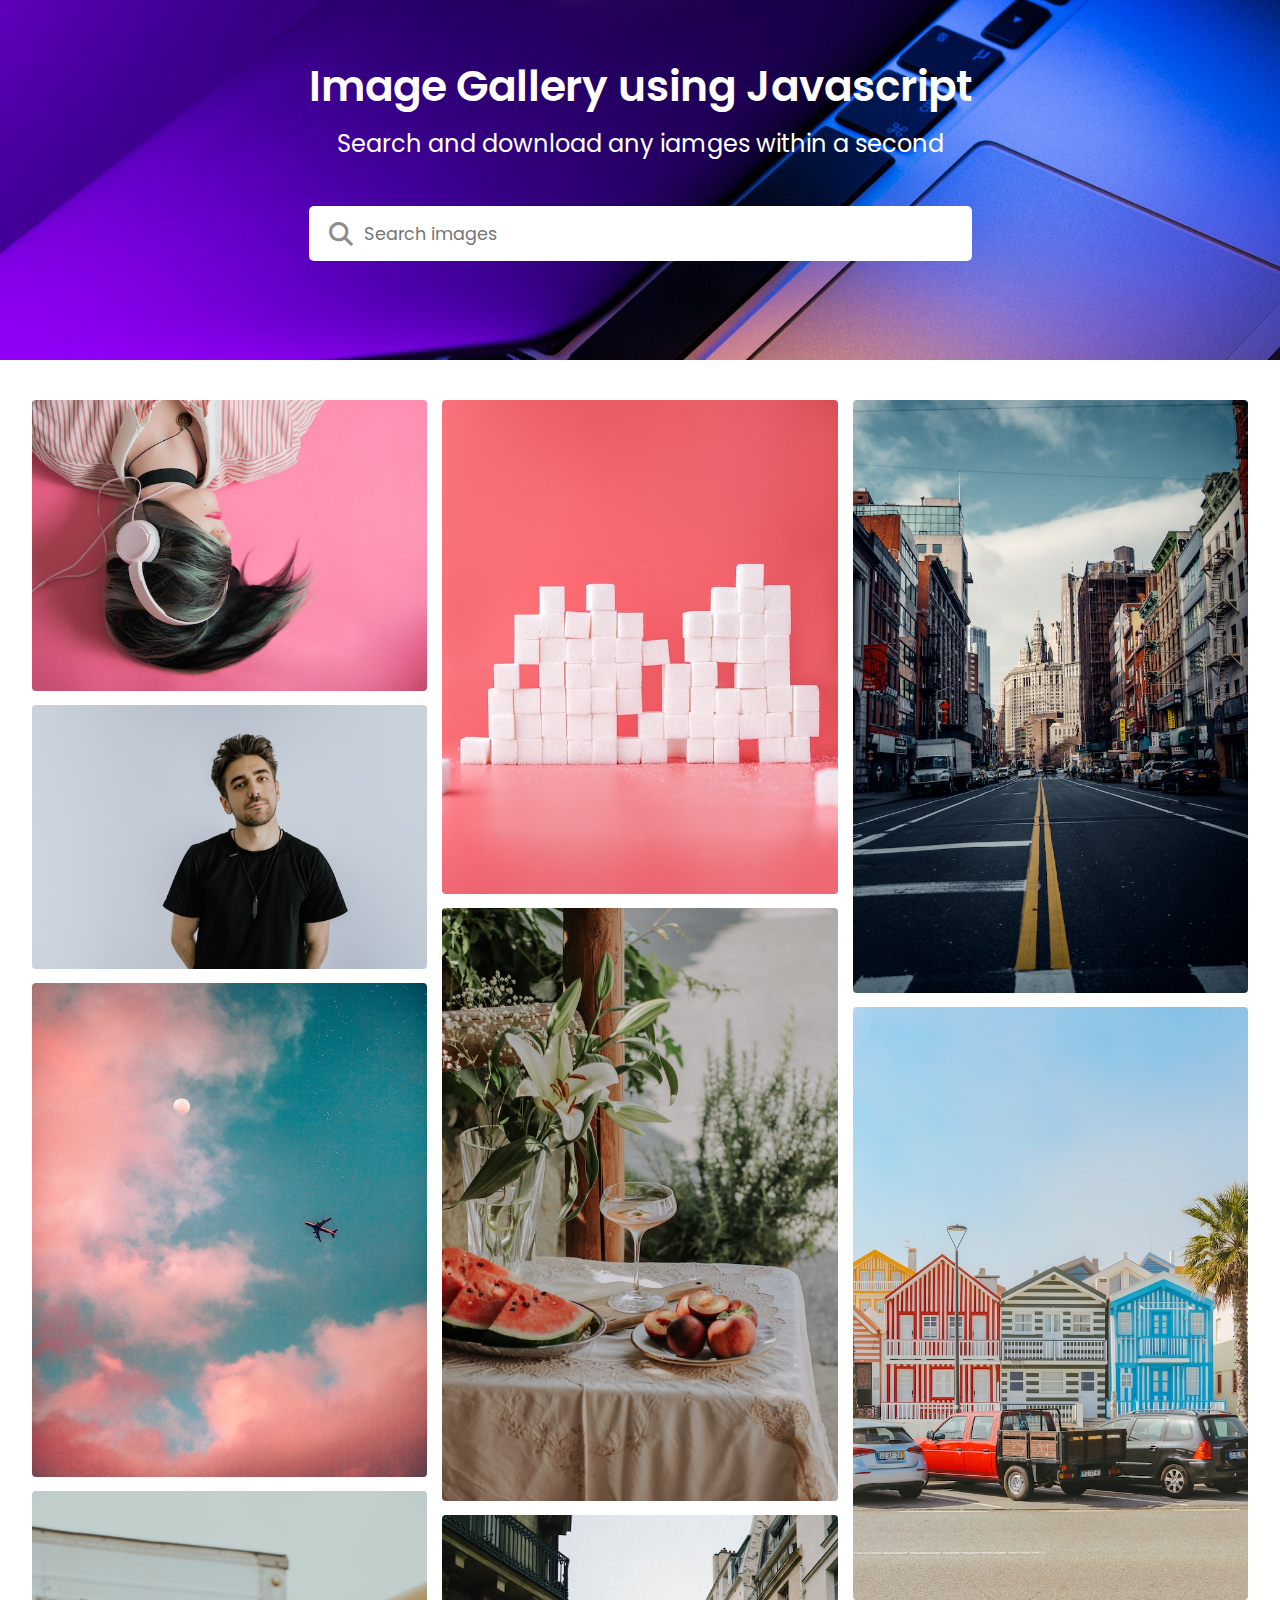
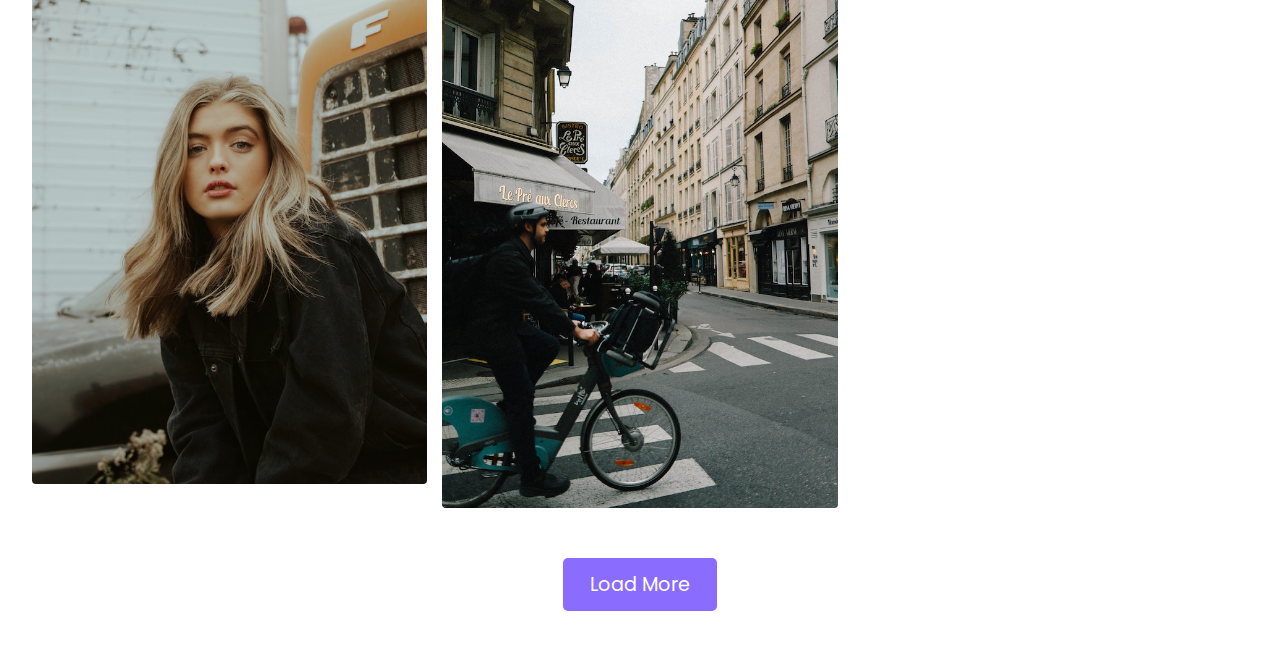
<file: index.html>
<!DOCTYPE html>
<html lang="en">
<head>
      <meta charset="UTF-8">
      <title>Photo Gallery</title>
      <meta name="viewport" content="width=device-width, initial-scale=1.0">
      <link rel="stylesheet" href="styles.css">
      <!-- icons link -->
     <link rel="stylesheet" href="https://cdnjs.cloudflare.com/ajax/libs/font-awesome/6.4.0/css/all.min.css">
     <script src="script.js" defer></script>
</head>
<body>
      <div class="lightbox">
            <div class="wrapper">
                  <header>
                        <div class="photographer">
                              <i class="fa fa-camera"></i>
                              <span>Maria Loznevaya</span>
                             
                        </div>
                        <div class="buttons">
                              <i class="fa-sharp fa-solid fa-download"></i>
                              <i class="fa fa-xmark"></i>
                        </div>  
                  </header>
                  <div class="preview-img">
                        <div class="img"><img src="images/img-3.jpg" alt="preview-img"></div>
                  </div>
            </div>
      </div>


      <section class="search" >
            <img src="images/search-img.jpg" alt="">
            <div class="content">
                  <h1>Image Gallery using Javascript</h1>
                  <p>Search and download any iamges within a second</p>
                  <div class="search-box">
                        <i class="fas fa-search"></i>
                        <input type="text" placeholder="Search images" name="" id="">
                  </div>
            </div>
      </section>

      <section class="gallery">
            <ul class="images">
                  <li class="card"><img src="images/img-1.jpg" alt="img`">
                  <div class="details"> 
                        <div class="photographer">
                              <i class="fa fa-camera"></i>
                              <span>Maria Loznevaya</span>
                             
                        </div>

                        <button><i class="fa-sharp fa-solid fa-download"></i></button>
                  </div>
                  </li>
                  <li class="card"><img src="images/img-2.jpg" alt="img`"></li>
                  <li class="card"><img src="images/img-3.jpg" alt="img`"></li>
                  <li class="card"><img src="images/img-4.jpg" alt="img`"></li>
                  <li class="card"><img src="images/img-5.jpg" alt="img`"></li>
                  <li class="card"><img src="images/img-6.jpg" alt="img`"></li>
                  <li class="card"><img src="images/img-7.jpg" alt="img`"></li>
                  <li class="card"><img src="images/img-8.jpg" alt="img`"></li>
                  <li class="card"><img src="images/img-9.jpg" alt="img`"></li>
            </ul>
            <button class="load-more">Load More </button>
      </section>
      


    
</body>
</html>
</file>
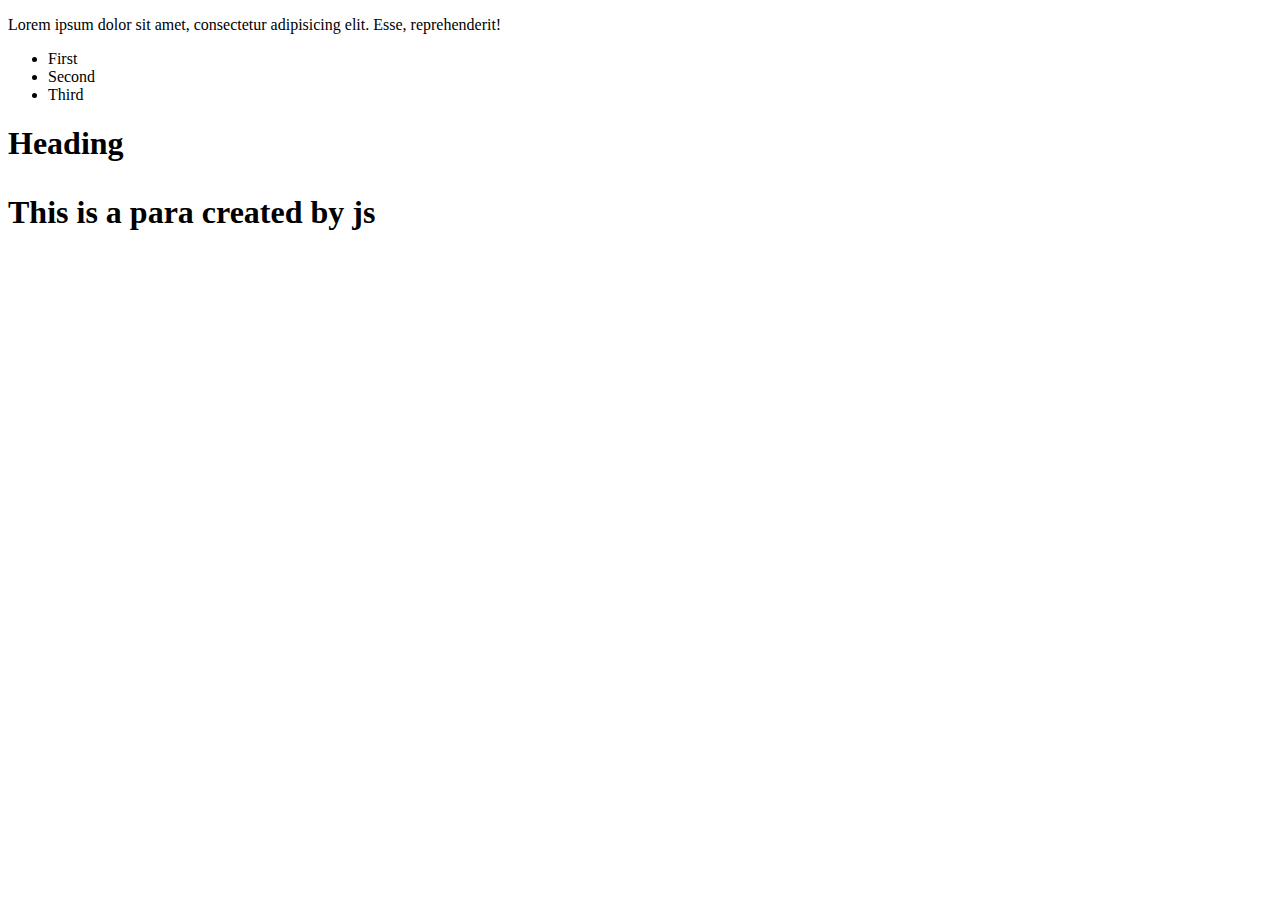
<file: practice JS.html>
<!DOCTYPE html>
<html lang="en">
  <head>
    <meta charset="UTF-8" />
    <meta name="viewport" content="width=device-width, initial-scale=1.0" />
    <title>Document </title>
  </head>
  <body>
    <p>Lorem ipsum dolor sit amet, consectetur adipisicing elit. Esse, reprehenderit!</p>
    <ul>
      <li>First</li>
      <li>Second</li>
      <li>Third</li>
    </ul>

    <h1 class="heading">Heading</h1>
    <script src="script.js"></script>
  </body>
</html>
</file>
<file: styles.css>
@import url("https://fonts.googleapis.com/css2?family=Poppins&display=swap");
/* font-family: 'Poppins', sans-serif; */

* {
  margin: 0;
  padding: 0;
  box-sizing: border-box;
  font-family: "Poppins", sans-serif;
}
.search {
  height: 40vh;
  display: flex;
  align-items: center;
  justify-content: center;
  position: relative;
}
.search img {
  width: 100%;
  height: 100%;
  object-fit: cover;
  position: absolute;

  /* border: 1px solid red; */
}

.search .content {
  /* border: 2px solid black; */
  position: relative;
  color: white;
  z-index: 2;
  text-align: center;
}

.search h1 {
  font-size: 2.65rem;
  font-weight: 600;
}

.search p {
  font-size: 1.5rem;
  margin-top: 8px;
}

.search .search-box {
  height: 55px;
  margin: 45px 0;
  /* border: 2px solid aqua; */
  position: relative;
}
.search-box i {
  position: absolute;
  left: 20px;
  top: 28px;
  color: #8d8d8d;
  font-size: 1.5rem;
  transform: translateY(-50%);
}

input, button,i {
  outline: none;
  border: none;
  border-radius: 5px;
}

.search-box input {
  width: 100%;
  height: 100%;
  font-size: 1.1rem;
  padding-left: 55px;
}

.gallery {
  display: flex;
  flex-direction: column;
  align-items: center;
}
.gallery .images {
  gap: 15px;
  max-width: 95%;
  margin-top: 40px;
  columns: 5 340px;
}
.images .card {
   display: flex;
   overflow: hidden;
   position: relative;
   list-style: none;
  margin-bottom: 14px;
  border-radius: 4px;
  /* border: 2px solid blue */
}

.images .card .details{
      position: absolute;
      bottom: -100px;
      width: 100%;
      display: flex;
      align-items: center;
      justify-content: space-between;
      padding: 15px 20px;
      transition: bottom 0.2s ease-in;
      /* border: 2px solid red; */
      background: linear-gradient(to top, rgba(0,0,0,0.7), transparent);

}
.images .card:hover .details{
      bottom: 0;
}
 .photographer{
      color: white;
      display: flex;
      align-items: center;

}

.photographer i{
      font-size: 1.4rem;
      margin-right: 10px;
}


.details .photographer span{
      font-size: 1.05rem;
      
}
.card .details button{
      cursor: pointer;
      padding: 3px 8px;
      font-size: 1.1rem;
      /* background: white; */
}

.images img {
  width: 100%;
}

.gallery .load-more{
      margin: 50px 0;
      color: white;
      cursor: pointer;
      font-size: 1.2rem;
      background-color: #8a6cff;
      padding: 12px 27px;
}


.lightbox{
      position: fixed;
      z-index: 5;
      width: 100%;
      height: 100%;
      display: none;
      background: rgba(0,0,0,0.65);
}

.lightbox .wrapper{
      position: absolute;
      left: 50%;
      top: 50%;
      
      padding: 20px;
      width: 100%;
      max-width: 850px;
      background: #fff;
      border-radius: 5px;

      transform: translate(-50%, -50%);
}
.wrapper header{
      display: flex;
      align-items: center;
      justify-content: space-between;
}

header .photographer{
      color: #333;
}

header .photographer i{
      font-size: 1.7rem;
}
header .photographer span{
      font-size: 1.2rem;
}

header .buttons i{
      width: 40px ;
      height: 40px;
      color: white;
      cursor: pointer;
      text-align: center;
      line-height: 40px;
      background: #8a6cff;
      font-size: 1.2rem;
      display: inline-block;
}

.buttons i:last-child{
      margin-left: 10px;
      background: #6c757d     ;
}
.preview-img {
      display: flex;
      margin-top: 25px;
      justify-content: center;
}
.wrapper .preview-img .img{
      max-height: 70vh;
      max-width: 90vh;
}

.preview-img .img img{
      width: 100%;
      height: 100%;

      object-fit: contain;
}
</file>
